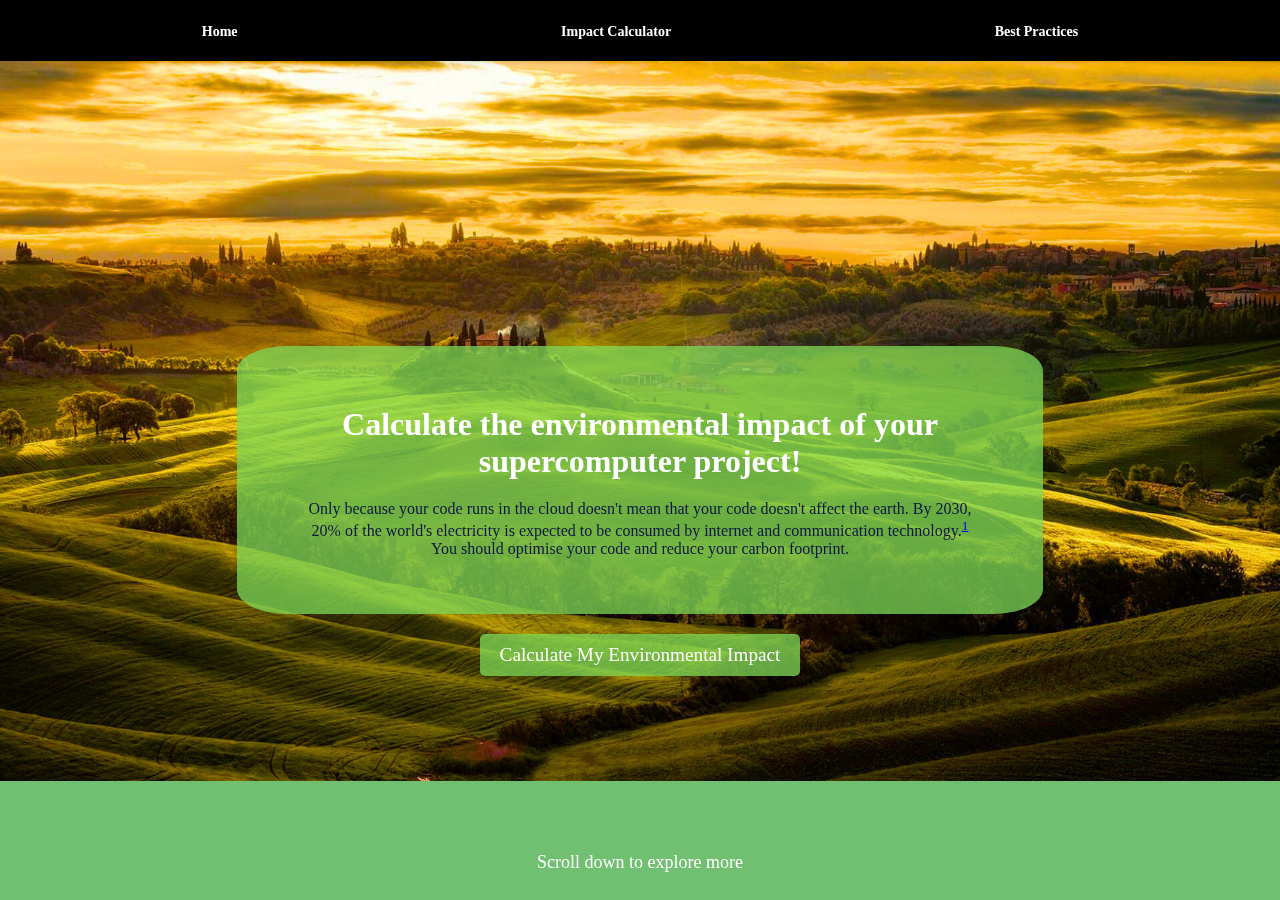
<file: index.html>
<!DOCTYPE html>
<html lang="en">
<head>
    <meta charset="UTF-8">
    <meta name="viewport" content="width=device-width, initial-scale=1.0">
    <title>Impact calculator</title>
    <link rel="icon" href="img/surf.svg" type="image/icon type">
    <link rel="stylesheet" href="styles.css">
</head>
<body>
    
    <header class="header">
        <nav class="navbar" aria-label="Main Navigation">
            <ul class="nav-list">
                <li><a href="index.html">Home</a></li>
                <li><a href="impact-calculator.html">Impact Calculator</a></li>
                <li><a href="best-practices.html">Best Practices</a></li>
            </ul>
        </nav>
    </header>
    <div class="scrollable-container">
    
    <section class="hero">
        <img src="sustainable.jpg" alt="Sustainable" class="hero-image">
        <div class="hero-text-box">
            <h1>Calculate the environmental impact of your supercomputer project!</h1>
            <p>Only because your code runs in the cloud doesn't mean that your code doesn't affect the earth. 
                By 2030, 20% of the world's electricity is expected to be consumed by internet and communication technology.<sup><a href="https://pisrt.org/psr-press/journals/easl-vol-3-issue-2-2020/new-perspectives-on-internet-electricity-use-in-2030/">1</a></sup> <br>You should optimise your code and reduce your carbon footprint.
		
            </p>
        </div>

        <div class="button-container">
            <a href="impact-calculator.html" class="cta-button">Calculate My Environmental Impact</a>
        </div>
        <p class="scroll-annotation-new">Scroll down to explore more</p>
    </section>

    
        <div class="info-page content">
            <div class="overlay"></div>
            <div class="tile">
                <img src="img/power2.png" alt="Lightning Icon" class="invert-colors centered-icon">
                <h2>What is inefficient supercomputing?</h2>
                <p>Inefficient supercomputing means not using high-performance computing (HPC) resources properly and efficiently. This inefficiency can arise from various factors, including poorly optimized software, inadequate hardware configurations, or ineffective resource management. We are focusing on poorly optimised software here. </p>
            </div>
            <div class="tile">
                <img src="img/drop.png" alt="Drop Icon" class="centered-icon">
                <h2>What are the consequences of inefficient supercomputing?</h2>
                <p>Running inefficient code on supercomputers will lead to software bottlenecks resulting in slowed processing speed and wasted resources. Electricity and water consumption will increase as more power is needed to chew through inefficient code and more water is required to cool the hot powerful hardware. Bad code may also have hardware utilization, resource allocation, and scalability issues leading to improper use of the hardware based on what the program needs. </p>
            </div>
            <div class="tile">
                <img src="img/book.png" alt="Book Icon" class="centered-icon">
                <h2>What can we do?</h2>
                <p>Our environmental impact calculator works by taking inputs (Processor time spent (hours), Type of node, Total data generated (GiB), Total duration of project (days)) and calaulates the energy used and emissions emitted by running such code on SURF's supercomputer (Snellius). 
		We aim to make users of Snellius more aware of the impact of running their code and encourage them to write more efficient code by giving them tips (best practices). If you are a researcher or programmer and wish to learn more about code efficiency and supercomputing environmental impact, 
		feel free to use our impact calculator and read our best practices guide.</p> 
            </div>
        </div>
        <div class="about-section">
            <h1>About Us</h1>
            <section class="about-cards">
                <div class="about-card">
                    <h2 class="card-header">Who are we?</h2>
                    <p><img src="img/university.svg" alt="University Icon"> We are six students of Computational Social Science at the University of Amsterdam. This website is our Digital Behavioural Change Intervention to incentivize researchers to practice more environmentally sustainable coding. </p>
                </div>
                <div class="about-card">
                    <h2 class="card-header">Our goals:</h2>
                    <p><img src="img/awareness.svg" alt="Awareness Icon"> Spread awareness</p>
                    <p><img src="img/target.svg" alt="Impact Icon"> Incenvitize more sustainable coding</p>
                </div>
                <div class="about-card">
                    <h2 class="card-header">Our collaborators:</h2>
                    <p style="display: flex; align-items: center; justify-content: center;">
                        <a href="https://uva.nl"><img src="img/uva.svg" alt="UvA Logo" style="width: 50px; height: auto; margin-right: 10px;"></a>
                        <a href="https://www.surf.nl"><img src="img/surf.svg" alt="SURF Logo" style="width: 80px; height: auto;"></a>
                    </p>
		    <p>We are in collaboration with SURF. This website aims to help SURF's interests, while following our program at the UvA.</p>
                </div>
            </section>
        </div>
    </div>
</body>
</html>
</file>
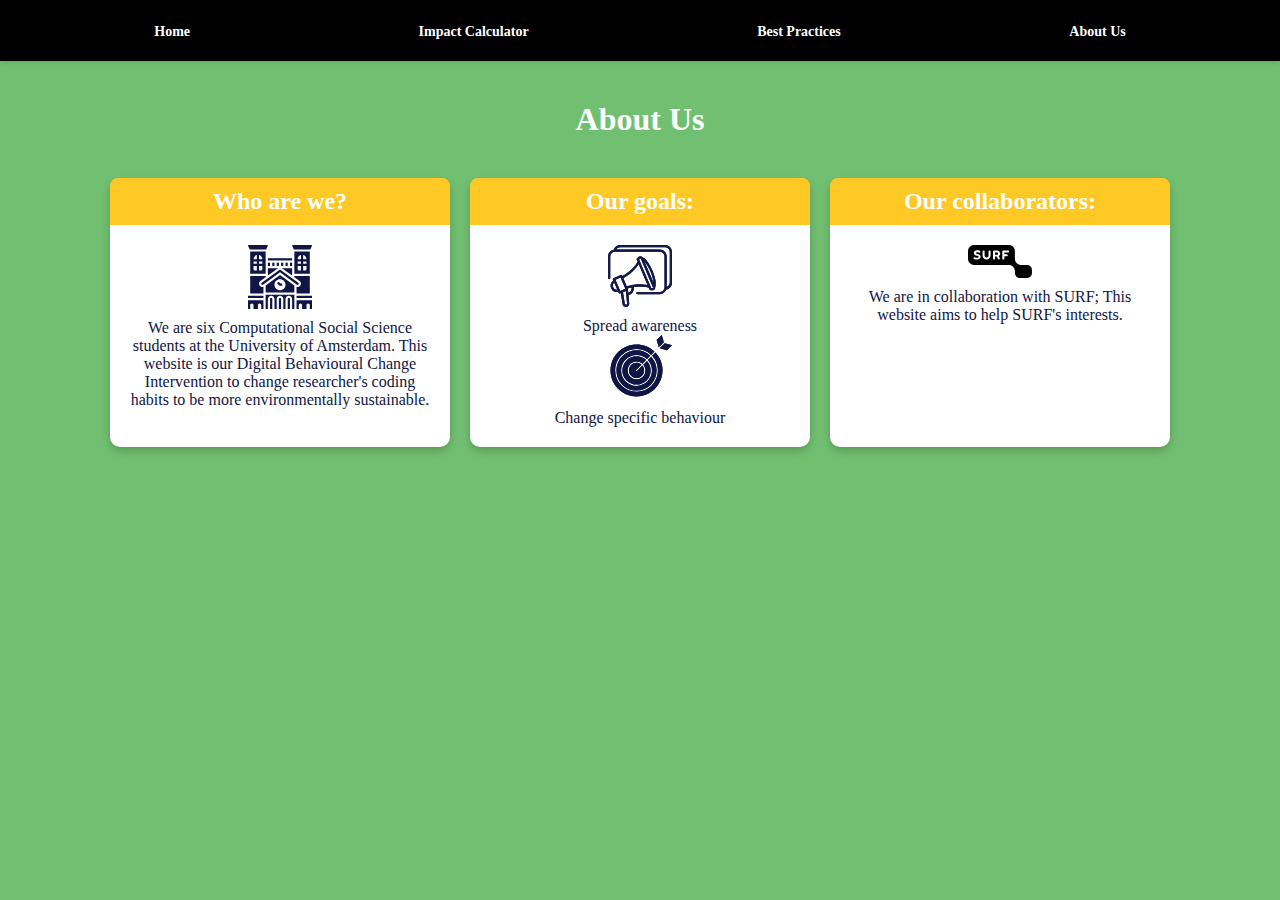
<file: about.html>
<!DOCTYPE html>
<html lang="en">
<head>
    <meta charset="UTF-8">
    <meta name="viewport" content="width=device-width, initial-scale=1.0">
    <title>Impact calculator</title>
    <link rel="stylesheet" href="styles.css">
    <link rel="icon" href="img/surf.svg" type="image/icon type">
</head>
<body>
    <header class="header">
        <nav class="navbar" aria-label="Main Navigation">
            <ul class="nav-list">
                <li><a href="index.html">Home</a></li>
                <li><a href="impact-calculator.html">Impact Calculator</a></li>
                <li><a href="best-practices.html">Best Practices</a></li>
                <li><a href="about.html">About Us</a></li>
            </ul>
        </nav>
    </header>
    
    <main>
        <div class="scrollable-container">
        <h1>About Us</h1>
        <section class="about-cards">
            <div class="about-card">
                <h2 class="card-header">Who are we?</h2>
                <p><img src="img/university.svg" alt="University Icon"> We are six Computational Social Science students at the University of Amsterdam. This website is our Digital Behavioural Change Intervention to change researcher's coding habits to be more environmentally sustainable. </p>
            </div>
            <div class="about-card">
                <h2 class="card-header">Our goals:</h2>
                <p><img src="img/awareness.svg" alt="Awareness Icon"> Spread awareness</p>
                <p><img src="img/target.svg" alt="Impact Icon"> Change specific behaviour</p>
            </div>
            <div class="about-card">
                <h2 class="card-header">Our collaborators:</h2>
                <p><img src="img/surf.svg" alt="SURF Logo"> We are in collaboration with SURF; This website aims to help SURF's interests. </p>
            </div>
        </section>
    </div>
    </main>
</body>
</html>
</file>
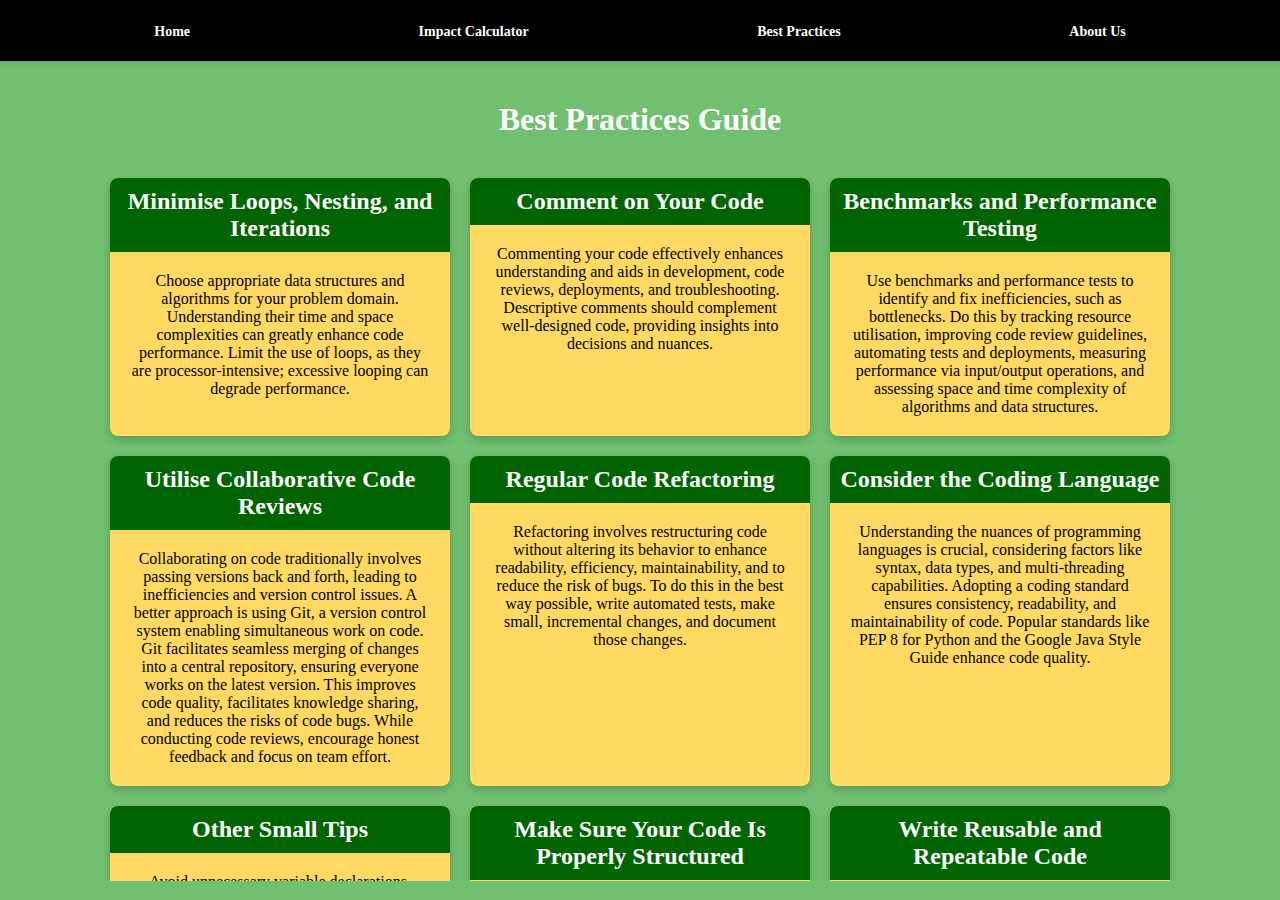
<file: best-practices.html>
<!DOCTYPE html>
<html lang="en">
<head>
    <meta charset="UTF-8">
    <meta name="viewport" content="width=device-width, initial-scale=1.0">
    <title>Impact calculator</title>
    <link rel="stylesheet" href="styles.css">
    <link rel="icon" href="img/surf.svg" type="image/icon type">
</head>
<body>
    <header class="header">
        <nav class="navbar" aria-label="Main Navigation">
            <ul class="nav-list">
                <li><a href="index.html">Home</a></li>
                <li><a href="impact-calculator.html">Impact Calculator</a></li>
                <li><a href="best-practices.html">Best Practices</a></li>
                <li><a href="about.html">About Us</a></li>
            </ul>
        </nav>
    </header>
    <div class="scrollable-container">
    <main>
       
        <h1>Best Practices Guide</h1>
        <section class="cards">
            <div class="card">
                <h2>Minimise Loops, Nesting, and Iterations</h2>
                <p>Choose appropriate data structures and algorithms for your problem domain. Understanding their time and space complexities can greatly enhance code performance. Limit the use of loops, as they are processor-intensive; excessive looping can degrade performance. </p>
            </div>
            <div class="card">
                <h2>Comment on Your Code</h2>
                <p>Commenting your code effectively enhances understanding and aids in development, code reviews, deployments, and troubleshooting. Descriptive comments should complement well-designed code, providing insights into decisions and nuances. </p>
            </div>
            <div class="card">
                <h2>Benchmarks and Performance Testing</h2>
                <p>Use benchmarks and performance tests to identify and fix inefficiencies, such as bottlenecks. Do this by tracking resource utilisation, improving code review guidelines, automating tests and deployments, measuring performance via input/output operations, and assessing space and time complexity of algorithms and data structures. </p>
            </div>
            <div class="card">
                <h2>Utilise Collaborative Code Reviews</h2>
                <p>Collaborating on code traditionally involves passing versions back and forth, leading to inefficiencies and version control issues. A better approach is using Git, a version control system enabling simultaneous work on code. Git facilitates seamless merging of changes into a central repository, ensuring everyone works on the latest version. This improves code quality, facilitates knowledge sharing, and reduces the risks of code bugs. While conducting code reviews, encourage honest feedback and focus on team effort. </p>
            </div>
            <div class="card">
                <h2>Regular Code Refactoring</h2>
                <p>Refactoring involves restructuring code without altering its behavior to enhance readability, efficiency, maintainability, and to reduce the risk of bugs. To do this in the best way possible, write automated tests, make small, incremental changes, and document those changes. </p>
            </div>
            <div class="card">
                <h2>Consider the Coding Language</h2>
                <p>Understanding the nuances of programming languages is crucial, considering factors like syntax, data types, and multi-threading capabilities. Adopting a coding standard ensures consistency, readability, and maintainability of code. Popular standards like PEP 8 for Python and the Google Java Style Guide enhance code quality. </p>
            </div>
            <div class="card">
                <h2>Other Small Tips</h2>
                <p>Avoid unnecessary variable declarations, optimise database queries, reduce or eliminate code duplication, cache results, optimise network requests, and use asynchronous programming. </p>
            </div>
            <div class="card">
                <h2>Make Sure Your Code Is Properly Structured </h2>
                <p>Adding structure to your code and packages enhances efficiency and scalability, aiding in seamless implementation and version control management. Poor structure can lead to confusion, tedious debugging, and unnecessary refactoring. Good structure saves time by facilitating development, maintenance, and debugging processes. It includes proper formatting, dependency tracking, module organisation, and documentation. Choosing appropriate data structures and algorithms further improves code performance and efficiency.</p>
            </div>
            <div class="card">
                <h2>Write Reusable and Repeatable Code</h2>
                <p>Writing reusable and repeatable code improves code quality, security, and reliability. This involves considering code structure, templates, dynamic values, and Object-Oriented Programming (OOP) practices. Advocating for writing reusable code fosters efficiency and consistency in the Software Development Lifecycle (SDLC), ultimately enhancing the overall quality of the codebase.</p>
            </div>
            <div class="card">
                <h2>Sources</h2>
                <p>
                https://dev.to/akashakki/10-tips-for-optimizing-your-code-efficiency-21ol<br>
                https://stackify.com/7-steps-to-improve-code-quality/<br>
                https://www.cloudzero.com/blog/best-practices-for-efficient-code/<br>
                https://www.datacamp.com/tutorial/coding-best-practices-and-guidelines</p>
            </div>
        </section>
    </main>
</div>
</body>
</html>
</file>
<file: styles.css>
/* Existing CSS content */
body {
    font-family: Georgia, serif;
    margin: 0;
    background-color: #71bf71;
}
.scrollable-container {
    overflow-y: auto;
    height: calc(100% - 80px);
}
.header {
    background-color: black;
    color: white;
    padding: 20px 0;
    box-shadow: 0 2px 4px rgba(0, 0, 0, 0.1);
    font-size: 18px; /* Slightly larger font size */
    font-weight: bold; /* Bold text */
}

.navbar {
    max-width: 1200px;
    margin: 0 auto;
    padding: 0 20px;
}

.nav-list {
    list-style: none;
    display: flex;
    justify-content: space-around;
    align-items: center;
    margin: 0;
    padding: 0;
}

.nav-list li {
    margin: 0 10px;
}

.nav-list a {
    color: white;
    text-decoration: none;
    font-size: 14px;
    padding: 5px 10px;
    transition: background-color 0.3s ease, color 0.3s ease;
}

.nav-list a:hover {
    background-color: #555;
    color: #ffdd57;
    border-radius: 4px;
}

/* Hero Section */
.hero {
    position: relative;
    text-align: center;
    height: 100vh; /* Ensure the hero section occupies the full viewport height */
    display: flex;
    flex-direction: column;
    justify-content: center;
    align-items: center;
    padding: 20px; /* Ensure there's space around the content */
    box-sizing: border-box;
}

.hero-image {
    width: 100%;
    height: auto;
    position: absolute;
    top: 0;
    left: 0;
    z-index: -1; /* Place the image behind the text */
}

.hero-text-box {
    color: white;
   
    padding: 20px;
    
    width: 65%; /* Ensure it's not too wide */
    box-sizing: border-box;
    margin-bottom: 20px; /* Add spacing between the text box and the button */

    top: 40%;
    left: 50%;
    
    background-color: rgba(126, 217, 87, 0.75);
    color: #0f1544;
    padding: 40px 60px;
    
    
    border-radius: 50px / 25px;

    max-height: 45vh;
    z-index: 2;

}

.button-container {
    text-align: center; /* Center the button container */
}

.cta-button {
    display: inline-block;
    padding: 10px 20px;
    color: white;
    background-color: rgba(126, 217, 87, 0.75);
    text-decoration: none;
    border-radius: 5px;
    font-size: 1.2em;
    transition: background-color 0.3s ease;
}

.cta-button:hover {
    background-color: darkgreen;
}

.logos-container {
    position: absolute;
    bottom: 70px;
    left: 20px;
    display: flex;
    gap: 10px; /* Add some space between the logos */
}

.logo {
    width: 50px; /* Adjust size as necessary */
    height: auto;
}
.scroll-annotation-new {
    position: absolute;
    bottom: 70px; /* Adjust to float just above the bottom */
    left: 50%;
    transform: translateX(-50%);
    font-size: 18px;
    animation: blink 1.5s step-end infinite;
    z-index: 2; /* Ensures it is above the overlay */
    color: #ffffff; /* White color for better visibility */
}
/* Responsive Design */
@media (max-width: 768px) {
    .nav-list {
        flex-direction: column;
        align-items: center;
    }

    .nav-list li {
        margin: 10px 0;
    }

    .hero-text-box {
        padding: 30px 50px;
        width: 90%; /* Adjust width for smaller screens */
    }

    .hero-text-box h1 {
        font-size: 28px;
    }

    .hero-text-box p {
        font-size: 26px;
    }

    .logo {
        bottom: 50px; /* Adjusted for smaller screens */
    }
}

/* Additional CSS for Best Practices section */
h1 {
    text-align: center;
    margin: 20px 0;
    color: #fff;
}

.cards {
    display: flex;
    flex-wrap: wrap;
    justify-content: center;
    gap: 20px;
    padding: 20px;
}

.card {
    background-color: #ffd962;
    border-radius: 8px;
    box-shadow: 0 4px 8px rgba(0, 0, 0, 0.2);
    width: 300px;
    padding: 20px;
    text-align: center; 
}

.card h2 {
    background-color: #006400;
    color: #fff;
    padding: 10px;
    border-radius: 8px 8px 0 0;
    margin: -20px -20px 20px -20px;
    text-align: center; 

}

.card p {
    margin: 0;
}
/* CSS for About Us section */
main {
    text-align: center;
    padding: 20px;
}

.about-cards {
    display: flex;
    justify-content: center;
    gap: 20px;
    padding: 20px;
}

.about-card {
    background-color: #fff;
    border-radius: 10px;
    box-shadow: 0 4px 8px rgba(0, 0, 0, 0.2);
    width: 300px;
    padding: 20px;
    text-align: center;
}

.card-header {
    background-color: #fec925;
    color: #fff;
    padding: 10px;
    border-radius: 8px 8px 0 0;
    margin: -20px -20px 20px -20px;
}

.about-card p {
    margin: 0;
    color: #0f1544;
}
.about-card img, .about-card svg {
    display: block;
    margin: 0 auto 10px;
    width: 64px; /* Set a uniform size for all icons */
    height: auto;
}
/* Styles for impact-calculator */

/* Add the following CSS to style the title container like the input fields */

.title-container {
    background-color: #006400;
    color: white;
    padding: 15px;
    margin: 20px 0;
    border-radius: 5px;
    display: inline-block; 
    text-align: center;
}

.title-container h1 {
    margin: 0;
    font-size: 24px;
}





.title-container h1 {
    display: block;
    margin-bottom: 5px;
    font-size: 16px;
}




#video-background {
    position: fixed;
    top: 0;
    left: 0;
    width: 100%;
    height: 100%;
    z-index: -1; /* Ensure the video stays behind other content */
    object-fit: cover; /* Ensure the video covers the entire background */
}

body, html {
    margin: 0;
    padding: 0;
    height: 100%;
    overflow: hidden; /* Prevent scrolling */
}

.calculator-page {
    position: relative;
    z-index: 1; /* Ensure the calculator content appears above the video */
}
body.calculator-page {
    background-color: transparent;
    font-family: Georgia, serif;
    color: white;
    text-align: center;
}

.calculator-page h1 {
    font-size: 28px; /* Increased font size for the main heading */
}

.calculator-page h2 {
    font-size: 24px; /* Ensuring consistent font sizing between headings */
}

.content-container {
    display: flex;
    justify-content: space-between;
    padding: 20px;
    align-items: start;
}

.input-section {
    width: 30%;
    padding-right: 20px;
}

.input-box {
    background-color: #006400;
    border-radius: 10px; /* More rounded corners */
    padding: 10px;
    margin-bottom: 20px;
}

.input-box a {
    color: #d0d0dd;
    text-decoration: underline;
}

.input {
    background-color: white;
    border-radius: 5px;
    padding: 8px;
    margin-top: 6px;
    width: calc(100% - 16px);
}

.calculate-button {
    background-color: #ffd962;
    color: white;
    font-family: Georgia, serif; /* Font changed to Georgia */
    padding: 10px 20px;
    border: none;
    border-radius: 5px;
    cursor: pointer;
    width: 80%; /* Reduced width for better alignment */
    font-size: 18px; /* Increased font size */
    font-weight: bold; /* Made the text bold */
}

.divider {
    border-left: 2px solid white;
    height: 500px;
    margin-left: 10px;
}

.results-section {
    width: 65%;
    margin-top: 20px; /* Adjusted for alignment */
}

.semi-circle {
    width: 350px; /* Further increased size */
    height: 175px;
    background: #006400; /* Dark green */
    border-top-left-radius: 175px;
    border-top-right-radius: 175px;
    position: relative;
    margin: 20px auto 10px; /* Adjusted spacing */
}

.smaller-semi-circle {
    width: 160px; /* Size of the smaller semi-circle */
    height: 80px;
    background: #71bf71; /* Light green color */
    border-top-left-radius: 160px;
    border-top-right-radius: 160px;
    position: absolute;
    top: 58%;
    left: 67%; /* Centers horizontally */
    transform: translateX(-50%); /* Adjusts the centering horizontally */
    bottom: 20px; /* Adjusts the position to be inside the larger arc */
}

.efficiency-box {
    background-color: #efc952;
    border-top-right-radius: 20px; /* Highly rounded top-right */
    border-bottom-left-radius: 20px; /* Highly rounded bottom-left */
    padding: 10px;
    width: 28%; /* Reduced width for side-by-side alignment */
    display: inline-block;
    margin: 5px;
    position: relative;
    height: 60px; /* Fixed height */
    vertical-align: top;
    margin-top: 30px; /* Spacing from the semi-circle */
}

.efficiency-box p {
    position: absolute;
    bottom: 5px;
    left: -0.5%;
    width: 100%;
    text-align: center;
}

/* New styles for results text */
.efficiency-box .result-value {
    color: white;
    font-size: 32px; /* Increased font size */
    font-weight: bold;
    position: absolute;
    top: -25px; /* Positioning higher inside the box */
    left: 50%;
    transform: translateX(-50%);
    width: 100%;
    text-align: center;
}

.comparison-box {
    background-color: #efc952;
    border-top-right-radius: 20px; /* Highly rounded top-right */
    border-bottom-left-radius: 20px; /* Highly rounded bottom-left */
    padding: 10px;
    width: 92%; /* Reduced width for side-by-side alignment */
    display: inline-block;
    margin: 5px;
    position: relative;
    height: 125px; /* Fixed height */
    vertical-align: top;
    margin-top: 30px; /* Spacing from the semi-circle */
}

.comparison-box p {
    position: absolute;
    top: 0px;
    left: -0.5%;
    width: 100%;
    text-align: center;
}

.comparison-box .result-value {
    color: white;
    font-size: 24px; /* Increased font size */
    font-weight: bold;
    margin: 0%;
    position: relative;
    top: 20%;/* Positioning higher inside the box */
    left: 50%;
    transform: translateX(-50%);
    width: 100%;
    text-align: center;
}

/* Hero Section */
.hero-info {
    position: relative;
    height: 100vh;
    overflow: hidden;
    background-image: 
        linear-gradient(rgba(162, 213, 162, 0.4), rgba(162, 213, 162, 0.4)),
        url('img/info-background.jpg'); /* Update with the actual path to your image */
    background-size: cover;
    background-position: center;
}


.hero-info-text-box {
    position: absolute;
    top: 50%;
    left: 50%;
    transform: translate(-50%, -50%);
    background-color:transparent;
    color: #0f1544;
    padding: 40px 60px;
    width: 65%; /* Adjusted width */
    border-radius: 50px / 25px; /* Fully curved left and right edges */
    text-align: center;
    z-index: 2; /* Ensures text is above the overlay */
}

.hero-info-text-box h1 {
    font-family: 'Georgia', serif;
    font-size: 38px; /* Increased font size */
    font-weight: normal; /* Less bold */
    margin: 0;
}

.hero-info-text-box p {
    font-family: 'Cardo', serif;
    font-size: 22px; /* Increased font size */
    margin: 20px 0 0;
}

.scroll-annotation {
    position: absolute;
    bottom: -190px; /* Adjust to float just above the bottom */
    left: 50%;
    transform: translateX(-50%);
    font-size: 18px;
    animation: blink 1.5s step-end infinite;
    z-index: 2; /* Ensures it is above the overlay */
    color: #ffffff; /* White color for better visibility */
}

@keyframes blink {
    from, to {
        opacity: 1;
    }
    50% {
        opacity: 0;
    }
}

/* Info Page Styles */
.info-page {
    padding: 20px;
    background-color: #a2d5a2; /* Lighter green background */
    display: flex;
    flex-direction: column;
    align-items: center; /* Centers the tiles horizontally */
}

.tile {
    position: relative;
    background-color: #2d5a27; /* Green background */
    border-radius: 10px;
    padding: 20px;
    margin: 60px; /* Increase margin to add more space between tiles */
    text-align: center;
    width: 60%;

}

.centered-icon {
    width: 100px; /* Adjust size as necessary */
    height: auto;
    position: absolute;
    top: -50px; /* Adjust to move the icon out of the box */
    left: 50%;
    transform: translateX(-50%);
    /* Remove bubble styles */
    background-color: transparent;
    border-radius: 0;
    padding: 0;
    box-shadow: none;
}

.invert-colors {
    filter: invert(100%);
}

.tile h2 {
    margin-top: 70px; /* Adjust to provide space for the icon */
    color: #fff;
    font-size: 1.1em;
}

.tile p {
    color: #fff;
    text-align: justify;
    font-size: 1.1em;
}

.expand-button {
    background-color: #fdd835;
    border: none;
    color: #000;
    padding: 10px 20px;
    margin-top: 20px;
    border-radius: 5px;
    cursor: pointer;
}

.expand-button:hover {
    background-color: #ffeb3b;
}
</file>
